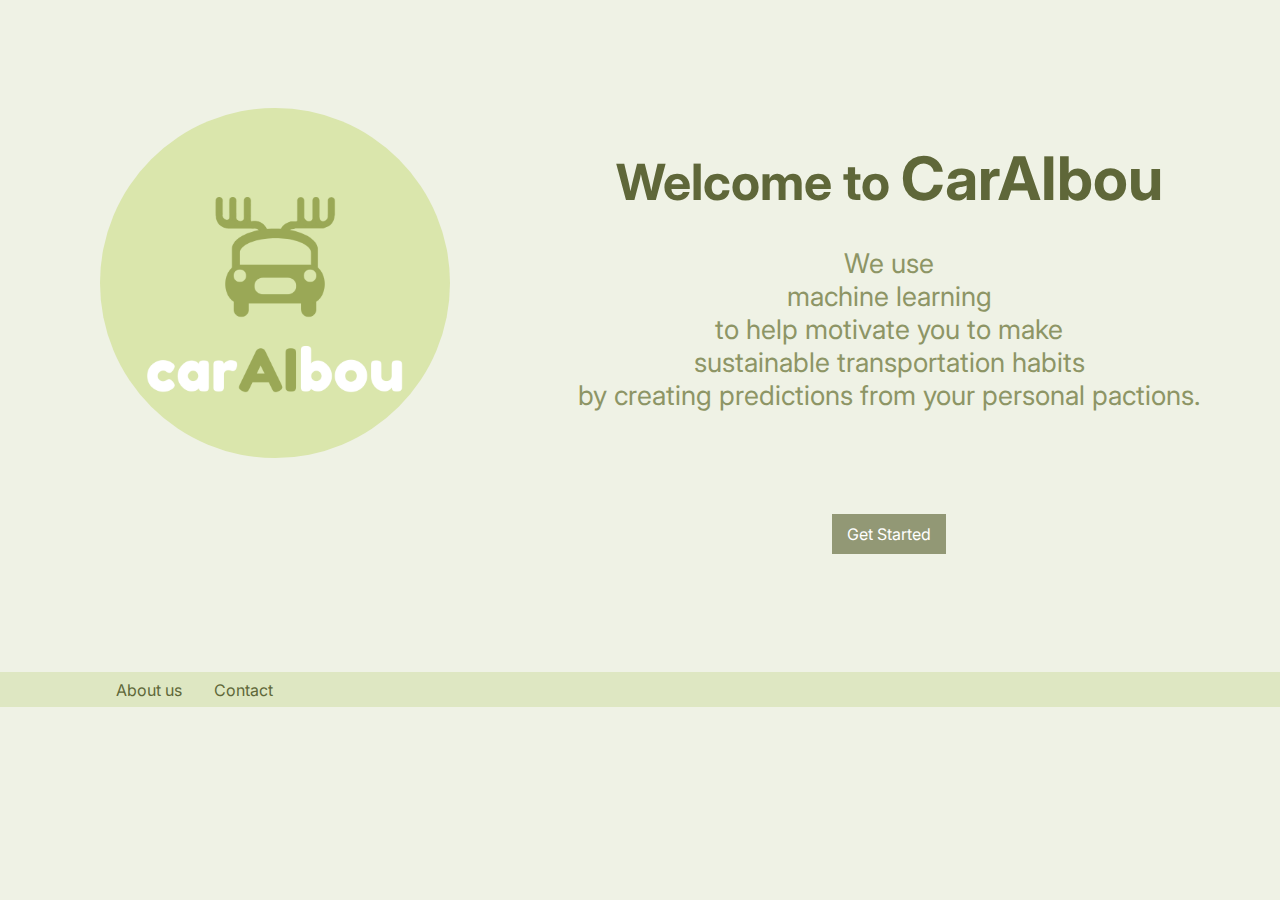
<file: index.html>
<!DOCTYPE html>
<html lang="en">
<head>
    <meta charset="UTF-8">
    <meta http-equiv="X-UA-Compatible" content="IE=edge">
    <meta name="viewport" content="width=device-width, initial-scale=1.0">
    <title>CarAIbou</title>
    <link rel="stylesheet" href="css/index_style.css">
</head>
<body class="container">
    <div class="main-content">
        <img src="images/logo.png" alt="logo">
    
        <div id="content-text">
            <h1 id="welcome-name">Welcome to <em id="emphasized-head">CarAIbou</em></h1>
            <p>We use 
            <br/>machine learning 
            <br/>to help motivate you to make
            <br/>sustainable transportation habits
            <br/>by creating predictions from your personal pactions. 
            </p>
            <a href="content.html">Get Started</a>
        </div>
    </div> <!--class = main-content-->
    <footer class="main-footer">
        <ul>
            <li><a href="about.html">About us</a></li>
            <li><a href="contact.html">Contact</a></li>
        </ul>
    </footer>
</body>
</html>
</file>
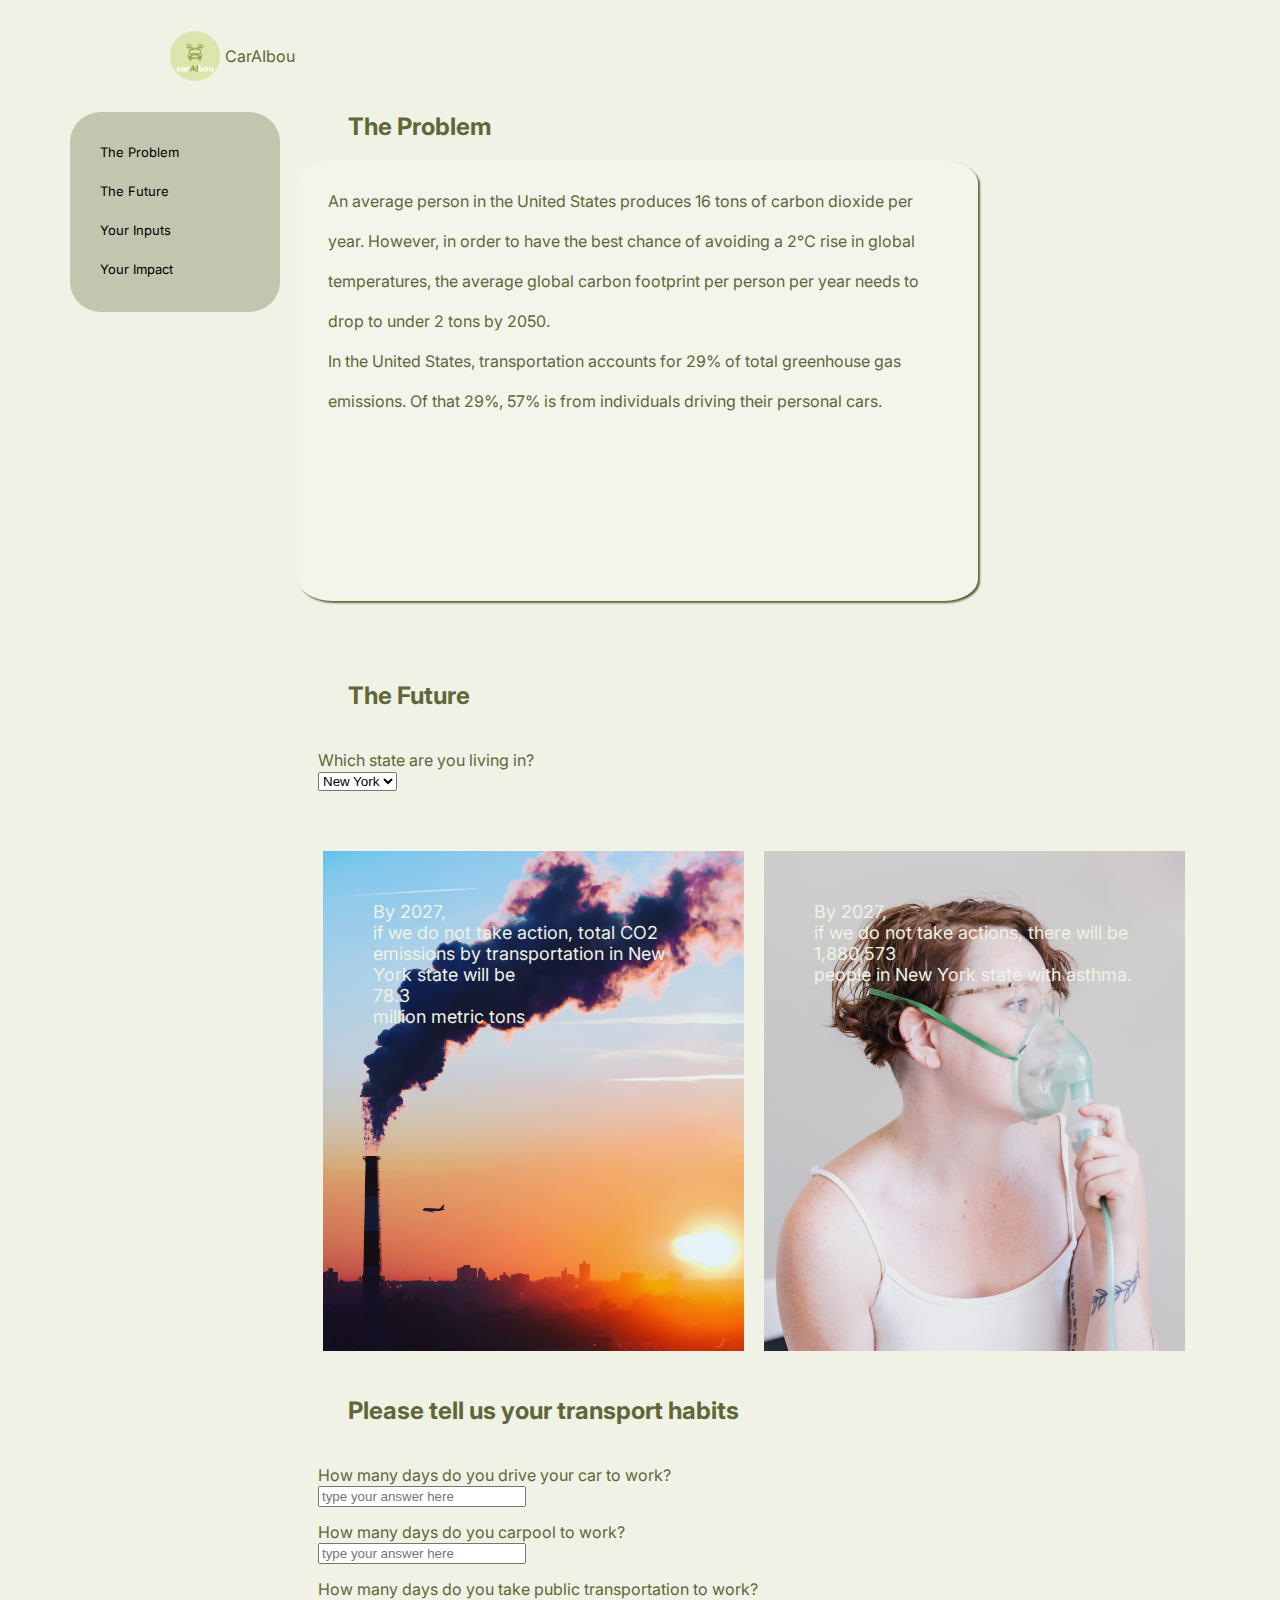
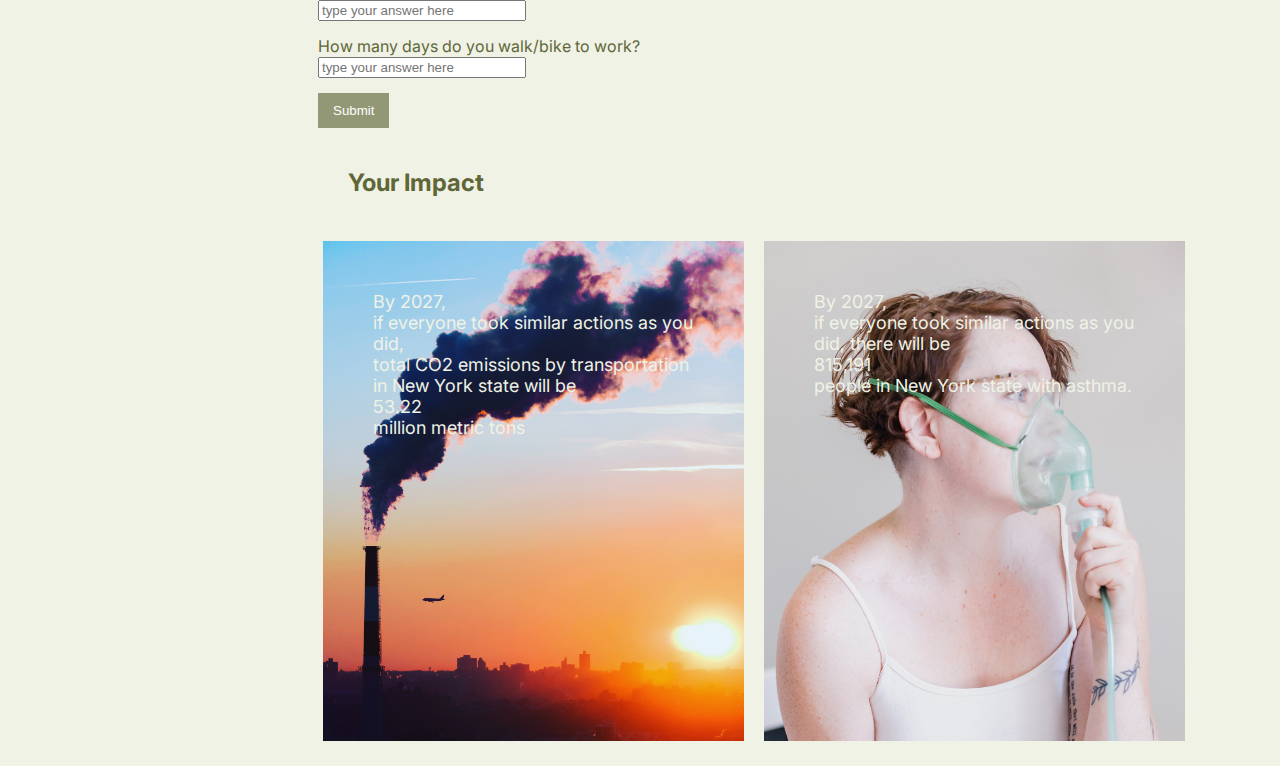
<file: content.html>
<!DOCTYPE html>
<html lang="en">
<head>
    <meta charset="UTF-8">
    <meta http-equiv="X-UA-Compatible" content="IE=edge">
    <meta name="viewport" content="width=device-width, initial-scale=1.0">
    <title>The Problem - CarAIbou</title>
    <link rel="stylesheet" href="css/content_style.css">
</head>
<body>
    <header>
        <a href="index.html" class="brand-logo">
            <img src="images/logo.png" alt="logo">
            <p>CarAIbou</p>
        </a>
    </header>

    <div class="container">

        <nav class="navbar">
            <ul>
                <li><a href="#problem">The Problem</a></li>
                <li><a href="#future">The Future</a></li>
                <li><a href="#inputs">Your Inputs</a></li>
                <li><a href="#impact">Your Impact</a></li>
            </ul>
        </nav>

        <div class="main-content">
            <section class="problem" id="problem">
                <h2>The Problem</h2>
                <p class="content-inside" id="problem-p">An average person in the United States produces 16 tons of carbon dioxide per year. 
                    However, in order to have the best chance of avoiding a 2℃ rise in global temperatures, 
                    the average global carbon footprint per person per year needs to drop to under 2 tons by 2050.
                </br>In the United States, transportation accounts for 29% of total greenhouse gas emissions. Of that 29%, 
                    57% is from individuals driving their personal cars.</p>
            </section>

            <section class="future" id="future">
                <h2>The Future</h2>
            
                <!--Form-->
                <form class="content-form" action=".php" method="POST">
                    <div class="form-group">
                        <label>Which state are you living in?</label>
                        <select name="state">
                            <option value="New York">New York</option>
                            <option value="Alabama">Alabama</option>
                        </select>
                    </div>
                </form>

                <div class="projection" id="projection">
                    <p class="co2">
                        By 2027, 
                    </br>if we do not take action, total CO2 emissions 
                        by transportation in New York state will be 
                    </br>78.3 
                    </br>million metric tons
                    </p>
                    <p class="asthma">
                        By 2027, 
                    </br>if we do not take actions, there will be 
                    </br>1,880,573 
                    </br>people in New York state with asthma.
                    </p>
                </div>
            </section>

            <section class="inputs" id="inputs">
                <h2>Please tell us your transport habits</h2>
                <form class="content-form" action=".php" method="POST">
                    <div class="form-group">
                        <label>How many days do you drive your car to work?</label>
                        <input type="number" placeholder="type your answer here">
                    </div>
                    <div class="form-group">
                        <label>How many days do you carpool to work?</label>
                        <input type="number" placeholder="type your answer here">
                    </div>
                    <div class="form-group">
                        <label>How many days do you take public transportation to work?</label>
                        <input type="number" placeholder="type your answer here">
                    </div>
                    <div class="form-group">
                        <label>How many days do you walk/bike to work?</label>
                        <input type="number" placeholder="type your answer here">
                    </div>
                    <input type="submit" name="submit" value="Submit">

                </form>
            </section>

            <section class="impact" id="impact">
                <h2>Your Impact</h2>
                <div class="projection">
                    <p class="co2">
                        By 2027, 
                    </br>if everyone took similar actions as you did, 
                    </br>total CO2 emissions by transportation in New York state will be 
                    </br>53.22 
                    </br>million metric tons
                    </p>
                    <p class="asthma">
                        By 2027, 
                    </br>if everyone took similar actions as you did, there will be 
                    </br>815,191 
                    </br>people in New York state with asthma.
                    </p>
                </div>
            </section>
        </div> <!--main-content-->
    </div> <!--container-->
</body>
</html>
</file>
<file: css/index_style.css>
@import url('https://fonts.googleapis.com/css2?family=Inter:wght@600&display=swap');

body {
    background-color: #EFF2E5;
    font-family: 'Inter', sans-serif;
    color: #5F6739;
    margin-left: 0;
    margin-right: 0;
    margin-bottom: 0;
}

.main-content {
    display: flex;
}

#content-text {
    margin-left: 3rem;
    margin-top: 100px;
    text-align: center;
    width: 800px;
    height: fit-content;
}

#content-text p {
    margin-top: 2rem;
    margin-bottom: 7rem;
    color: #8D9565;
    font-size: 27px;
    
}

#content-text a {
    background-color: #929875;
    color: #FFF;
    margin-top: 3rem;
    text-decoration: none;
    padding: 10px 15px;
    border: none;
    
}

#welcome-name {
    font-size: 50px;
}

img {
    margin-top: 100px;
    margin-left: 100px;
    border-radius: 50%;
    width: 350px;
    height: 350px;
}

#emphasized-head{
    font-weight: bold;
    font-style: normal;
    font-size: 60px;
}

.main-footer{
    background-color: #DEE7C2;
    margin-top: 8rem;
    margin-bottom: 0;
    padding: 0;
}
.main-footer ul {
    height: 35px;
    display: flex;
    margin: 0;
    margin-left: 100px;
    padding: 0;
    list-style: none;
    align-items: center;
}

.main-footer a{
    text-decoration: none;
    color: inherit;
    padding: 1rem;
    font-size: medium;
}

.main-footer a:hover {
    color: #8D9565;
}
</file>
<file: css/content_style.css>
@import url('https://fonts.googleapis.com/css2?family=Inter:wght@400;700&display=swap');

body {
    background-color: #EFF2E5;
    font-family: 'Inter', sans-serif;
    color: #5F6739;
    margin: 0 70px;
    font-family: 'Inter', sans-serif;
}
.brand-logo {
    margin: 30px 100px;
    display: flex;
    font-size: medium;
    align-items: center;
    width: fit-content;
}
header img {
    border-radius: 50%;
    width: 50px;
}

.brand-logo p {
    margin-left: 5px;
    color: #5F6739;
}

header a {
    text-decoration: none;
}



.navbar {
    background-color: #C2C6AF;
    height: 200px;
    width: 210px;
    border-radius: 15%;
    position: fixed;
}

.navbar ul {
    list-style-type: none;
    padding: 5px 100px 5px 30px;
}

.navbar a {
    text-decoration: none;
    color: #000;
    line-height: 3;
    font-size: small;
    font-weight: 400;
}

.navbar a:hover {
    color: #707070;
}

.main-content {
    margin-left: 20%;
}

h2 {
    font-size: x-large;
    padding-left: 50px;
}

.content-inside {
    padding-left: 20px;
}

#problem-p {
    width: 600px;
    height: 400px;
    line-height: 2.5;
    margin-right: 120px;
    padding: 20px 50px 20px 30px;
    background-color: #F3F5EB;
    border-radius: 5%;
    box-shadow: 2px 2px 2px;
    
}

.future {
    margin-top: 5rem;
}

.content-form {
    padding: 20px;
}

.content-form label {
    display: block;
}

.content-form .form-group {
    padding-bottom: 15px;
}

.content-form input{
    width: 200px;
}

.content-form input[type='submit'] {
    background-color: #929875;
    color: #FFF;
    text-decoration: none;
    padding: 10px 15px;
    border: none;
    width: fit-content;
}


.projection {
    display: flex;
    padding: 15px;

}

.projection .co2 {
    
    margin: 10px;
    height: 400px;
    width: 400px;
    padding: 50px;
    background-image: url('../images/thijs-stoop-A_AQxGz9z5I-unsplash.jpg');
    background-position: center center;
    background-size: cover;
    color: #EFF2E5;
    font-size: large;
}

.projection .asthma {
    margin: 10px;
    height: 400px;
    width: 400px;
    padding: 50px;
    background-image: url('../images/sincerely-media-ef_jj8ZOeBM-unsplash.jpg');
    background-position: center center;
    background-size: cover;
    color: #EFF2E5;
    font-size: large;
}
</file>
